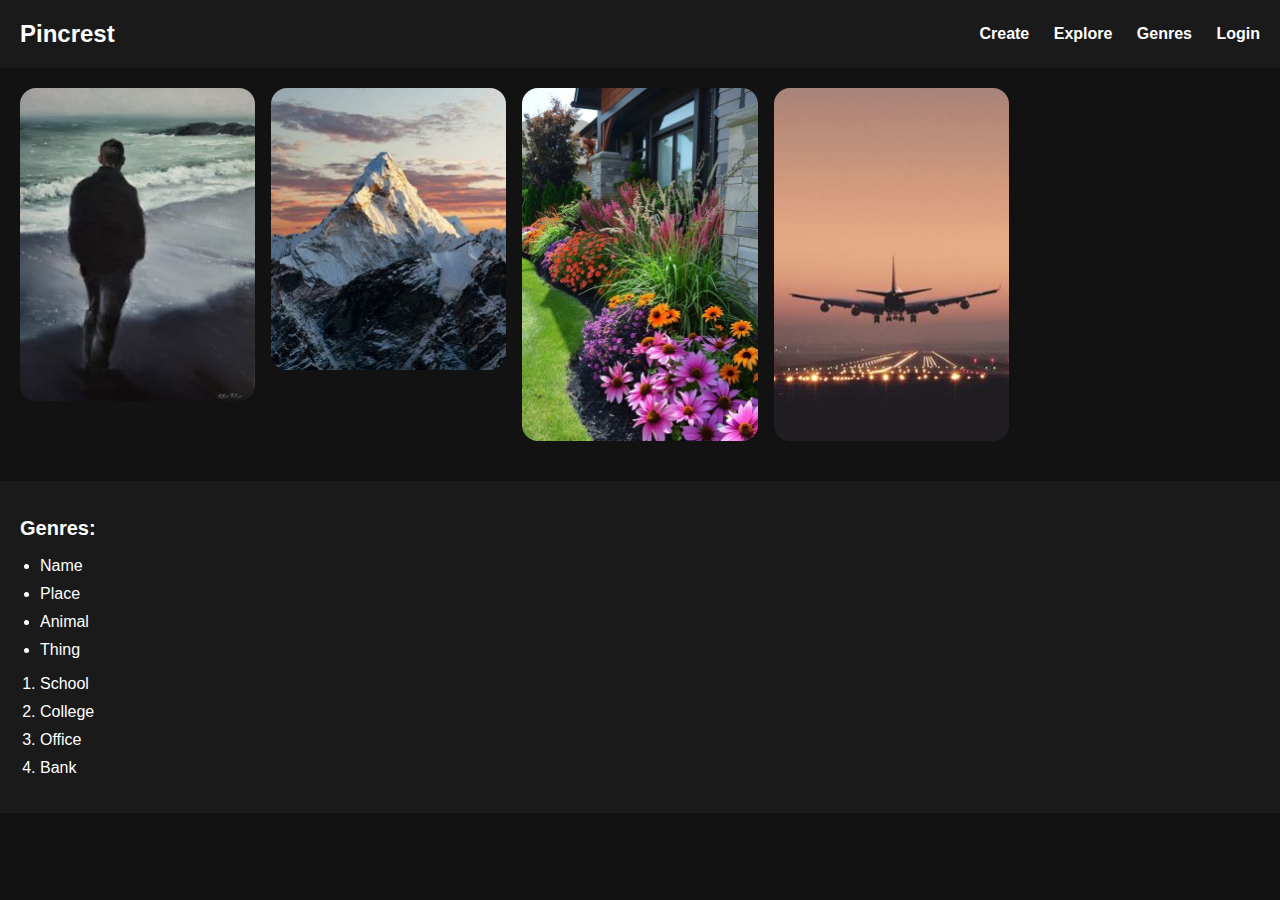
<file: index.html>
<html>
<head>
    <meta charset="UTF-8">
    <meta name="viewport" content="width=device-width, initial-scale=1.0">
    <title>Pincrest</title>
    <style>
        body {
            background-color: #121212;
            color: #ffffff;
            font-family: Arial, sans-serif;
            margin: 0;
            padding: 0;
        }
        a {
            color: #ffffff;
            text-decoration: none;
        }
        .header {
            display: flex;
            justify-content: space-between;
            align-items: center;
            padding: 20px;
            background-color: #1a1a1a;
        }
        .header h1 {
            margin: 0;
            font-size: 24px;
        }
        .header nav a {
            margin-left: 20px;
            font-weight: bold;
        }
        .image-container {
            display: grid;
            grid-template-columns: repeat(auto-fill, minmax(200px, 1fr));
            gap: 16px;
            padding: 20px;
        }
        .image-container img {
            width: 100%;
            height: auto;
            border-radius: 16px;
            transition: transform 0.3s ease;
        }
        .image-container img:hover {
            transform: scale(1.05);
        }
        .footer {
            background-color: #1a1a1a;
            padding: 20px;
            margin-top: 20px;
        }

        .footer h2 {
            font-size: 20px;
        }
        .footer ul, .footer ol {
            padding-left: 20px;
        }
        .footer li {
            margin-bottom: 10px;
        }
    </style>
</head>
<body>
    <div class="header">
        <h1>Pincrest</h1>
        <nav>
            <a href="http://localhost/domain.php">Create</a>
            <a href="https://in.pinterest.com/today/">Explore</a>
            <a href="https://sites.google.com/view/pincrest/genres?authuser=0">Genres</a>
            <a href="prac.html">Login</a>
        </nav>
    </div>
    <div class="image-container">
        <a href="https://in.pinterest.com/pin/4714774600108129/"><img src="man.jpg" alt="Man"></a>
        <a href="https://in.pinterest.com/pin/68747703083/"><img src="moun.jpg" alt="Travel"></a>
        <a href="https://in.pinterest.com/pin/70437488452624/"><img src="flowers.jpg" alt="Flowers"></a>
        <a href="https://in.pinterest.com/pin/3518505953378149/"><img src="plane.jpg" alt="Plane"></a>
    </div>
    <div class="footer">
        <h2>Genres:</h2>
        <ul>
            <li><a href="#">Name</a></li>
            <li><a href="#">Place</a></li>
            <li><a href="LAB5.html">Animal</a></li>
            <li><a href="#">Thing</a></li>
        </ul>
        <ol>
            <li><a href="LAB6.html">School</a></li>
            <li><a href="#">College</a></li>
            <li><a href="#">Office</a></li>
            <li><a href="LAB4.html">Bank</a></li>
        </ol>
    </div>
</body>
</html>
</file>
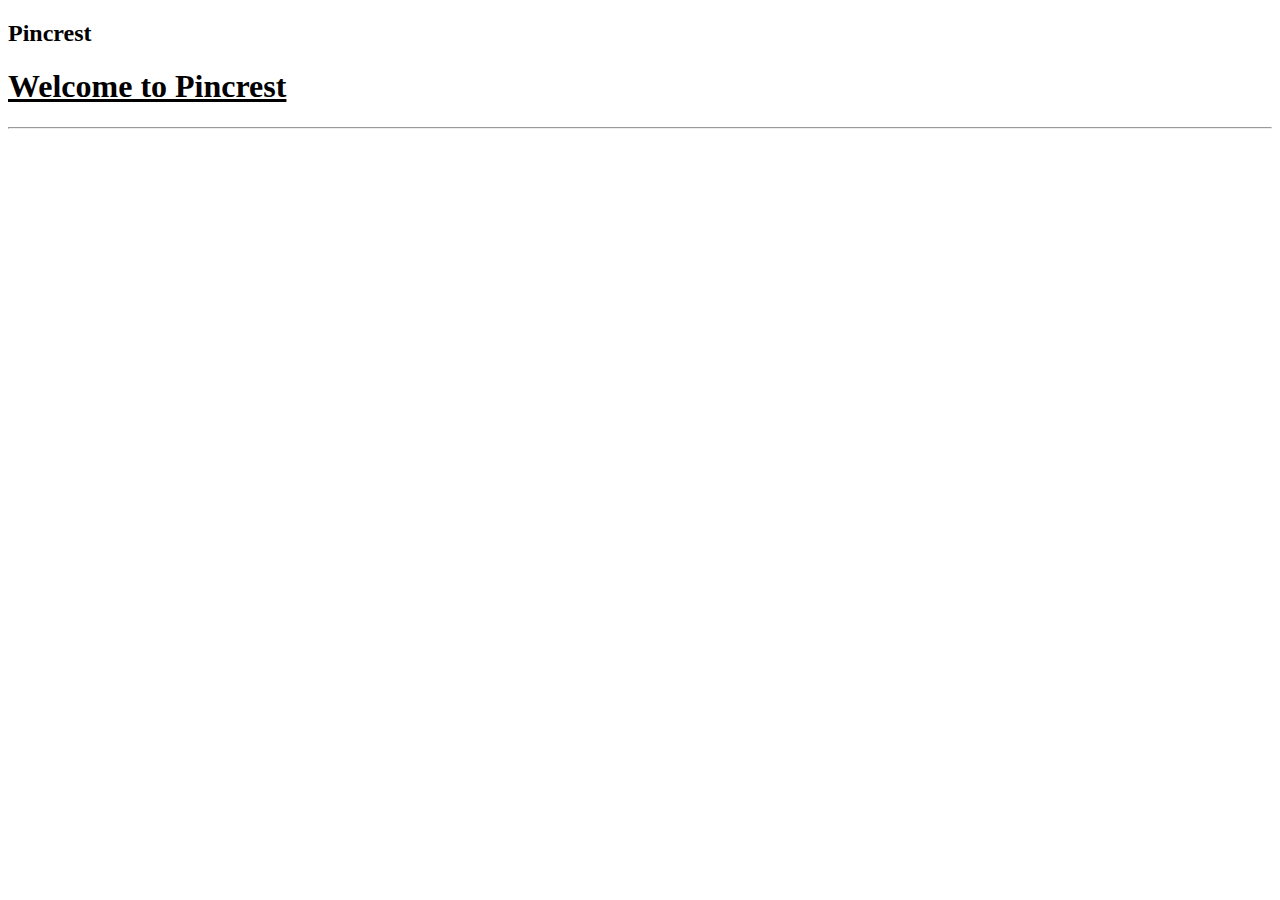
<file: domain js.html>
<!DOCTYPE html>
<html>
<head>
    <title>Pincrest</title>
    <style>
        /* existing styles */
    </style>
</head>
<body>
    <script>
        document.write("<h2>Pincrest</h2>");
    </script>
    
    <div class="header">
        <h1 id="main-title"><u>Pincrest</u></h1>
        <script>
            document.getElementById("main-title").innerHTML = "<u>Welcome to Pincrest</u>";
        </script>
        <nav>
            <!-- existing navigation links -->
        </nav>
    </div>
    <hr>
    
    <div class="image-container">
        <!-- existing content -->
    </div>
    
    <div class="footer">
        <!-- existing content -->
    </div>
</body>
</html>
</file>
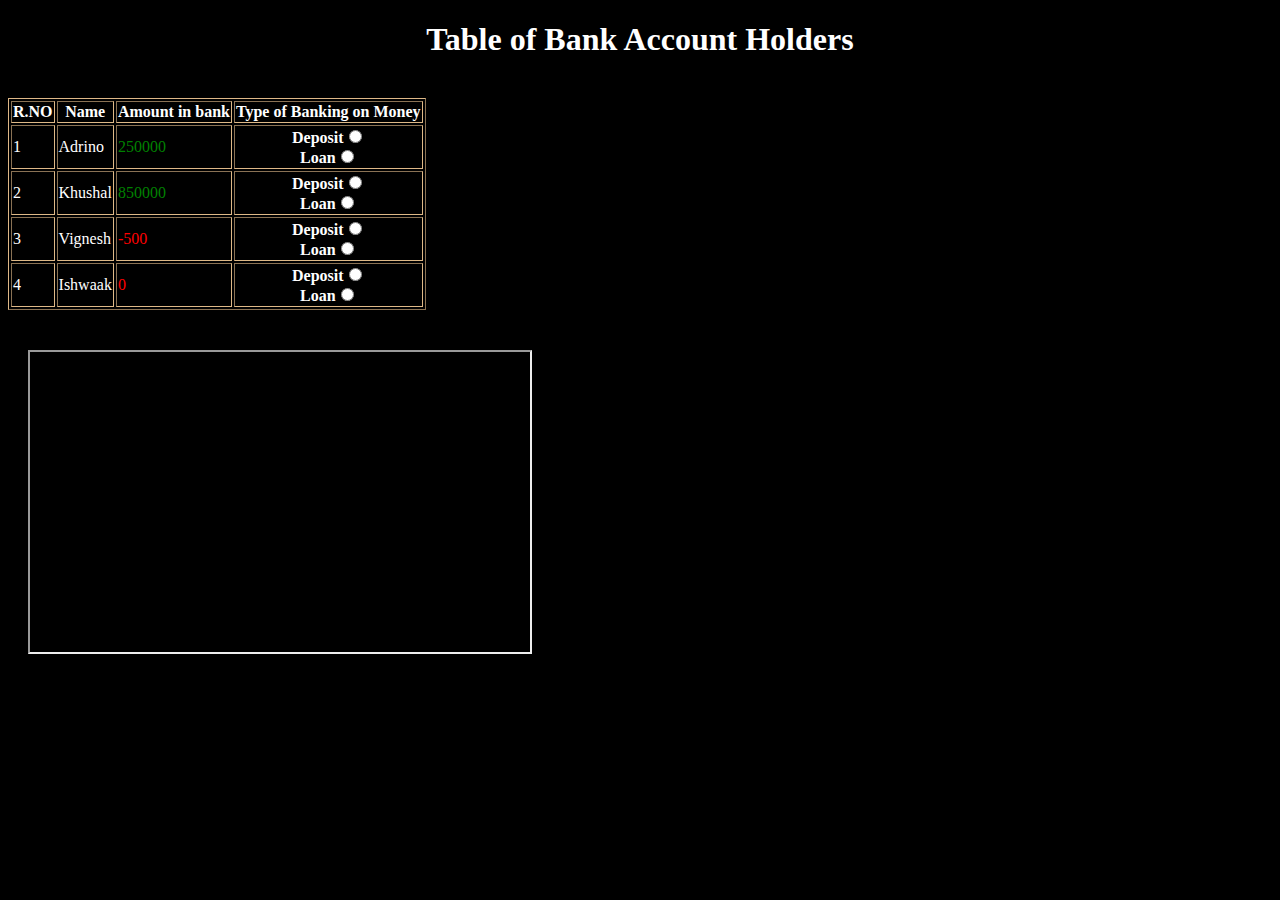
<file: LAB4.html>
<!DOCTYPE html>
<html>
    <head>
        <title> Bank details</title>
        <style>
            body{
                background-color: black;
                color: white;
            }
            .frame{
                margin-top: 20px;
            padding: 20px;
            }
            
        </style>
    </head>
    <body>
        <h1><center>Table of Bank Account Holders</center></h1>
        <table border="1px" style="border-color: burlywood;">
            <tr>
                <th>R.NO</th>
                <th>Name</th>
                <th>Amount in bank</th><br>
                <th>Type of Banking on Money</th>
            </tr>
            <tr>
                <td>1</td>
                <td>Adrino</td>
                <td style="color: green;">250000</td>
                <th>Deposit<input type="radio" value="deposit" name="deposit"><br>
                    Loan<input type="radio" value="deposit" name="deposit"></th></th>
            </tr>
            <tr>
                <td>2</td>
                <td>Khushal</td>
                <td style="color: green;">850000</td>
                <th>Deposit<input type="radio" value="depo" name="depo"><br>
                    Loan<input type="radio" value="depo" name="depo"></th></th>
            </tr>
            <tr>
                <td>3</td>
                <td>Vignesh</td>
                <td style="color: red;">-500</td>
                <th>Deposit<input type="radio" value="deposi" name="deposi"><br>
                    Loan<input type="radio" value="deposi" name="deposi"></th></th>
            </tr>
            <tr>
                <td>4</td>
                <td>Ishwaak</td>
                <td style="color: red;">0</td>
                <th>Deposit<input type="radio" value="de" name="de"><br>
                    Loan<input type="radio" value="de" name="de"></th></th>
            </tr></table>
            <div class="frame">
                <iframe src="C:\Users\preet\Downloads\pho.jpg" width="500" height="300" alt="Bank"></iframe>
            </div>
    </body>
</html>
</file>
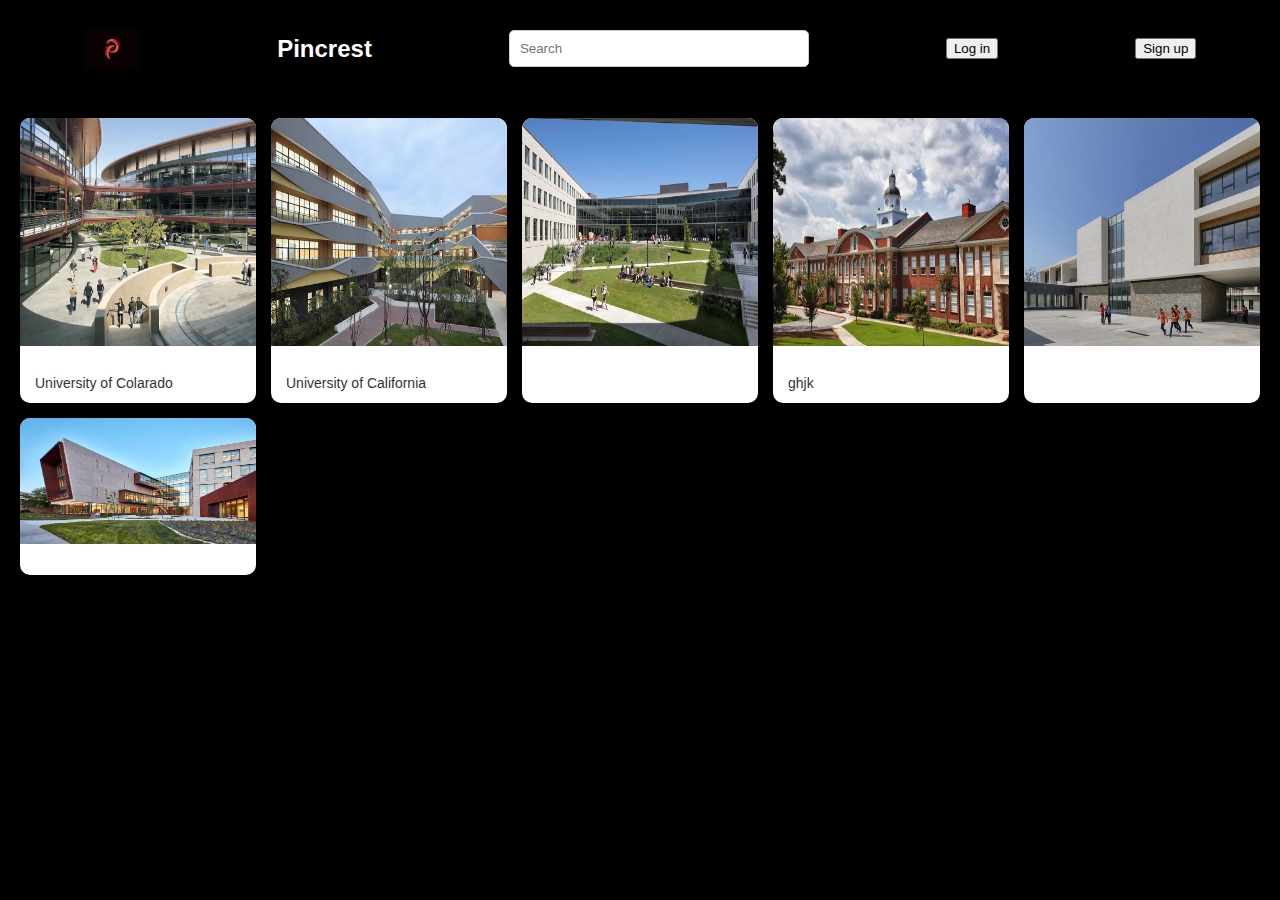
<file: LAB6.html>
<html>
<head>
  <link rel="stylesheet" href="LAB6.css">
</head>
<body>
  <div class="navbar">
    <div><img src="logo.jpg" alt="Pinterest logo" style="height: 40px;"></div>
    <h2>Pincrest</h2>
    <input type="text" placeholder="Search">
    <div><button onclick="loginFunction()">Log in</button></div>
    <div><button onclick="signUpFunction()">Sign up</button></div>
  </div>
  <div class="content">
    <div class="card" id="card1" onmouseover="highlightCard('card1')" onmouseout="unhighlightCard('card1')">
      <img src="image1.jpeg" alt="Image 1"><p>University of Colarado</p>
    </div>
    <div class="card" id="card2" onmouseover="highlightCard('card2')" onmouseout="unhighlightCard('card2')">
      <img src="image2.jpg" alt="Image 2"><p> University of  California</p>

    </div>
    <div class="card" id="card3" onmouseover="highlightCard('card3')" onmouseout="unhighlightCard('card3')">
      <img src="image3.jpg" alt="Image 3"><p></p>
    </div>
    <div class="card" id="card4" onmouseover="highlightCard('card4')" onmouseout="unhighlightCard('card4')">
      <img src="image4.jpeg" alt="Image 4"><p>ghjk</p>
    </div>
    <div class="card" id="card5" onmouseover="highlightCard('card4')" onmouseout="unhighlightCard('card4')">
        <img src="image5.jpg" alt="Image 5">
      </div>
      <div class="card" id="card6" onmouseover="highlightCard('card4')" onmouseout="unhighlightCard('card4')">
        <img src="image6.jpg" alt="Image 6">
      </div>
  </div>
  <script>
    function highlightCard(cardId) {
      document.getElementById(cardId).classList.add("highlight");
    }
    function unhighlightCard(cardId) {
      document.getElementById(cardId).classList.remove("highlight");
    }
    function loginFunction() {
      document.write("Login functionality goes here!");
    }
    function signUpFunction() {
      document.write("Sign up functionality goes here!");
    }
  </script>
</body>
</html>
</file>
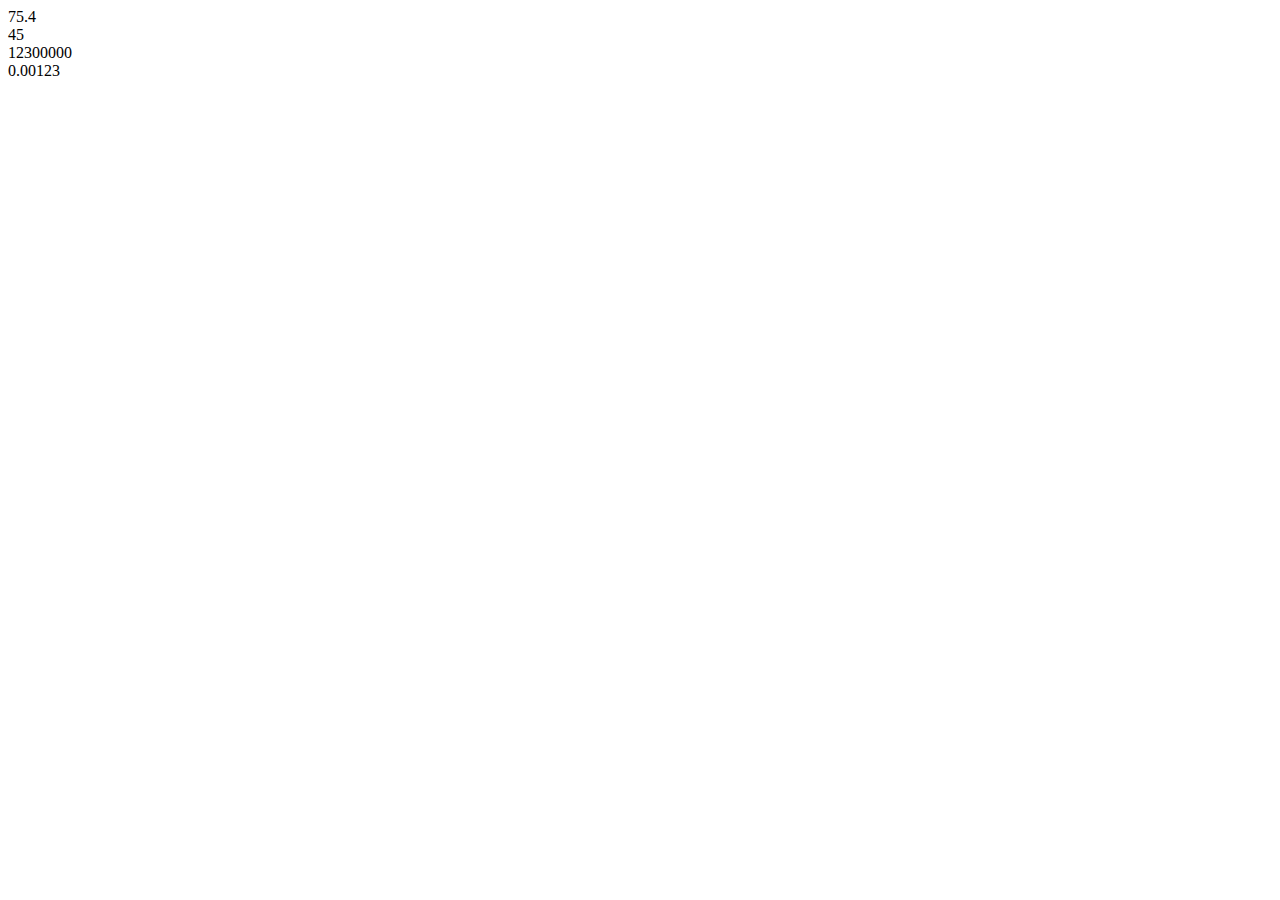
<file: number datatype.html>
<html>
    <body>
        <p id="demo"></p>
        <script>
            var a=75.4;
            var b= 45;
            var c= 123e5;
            var d= 123e-5;
    
            document.getElementById("demo").innerHTML=a+"<br>"+b+"<br>"+c+"<br>"+d
            </script>
    </body>
</html>
</file>
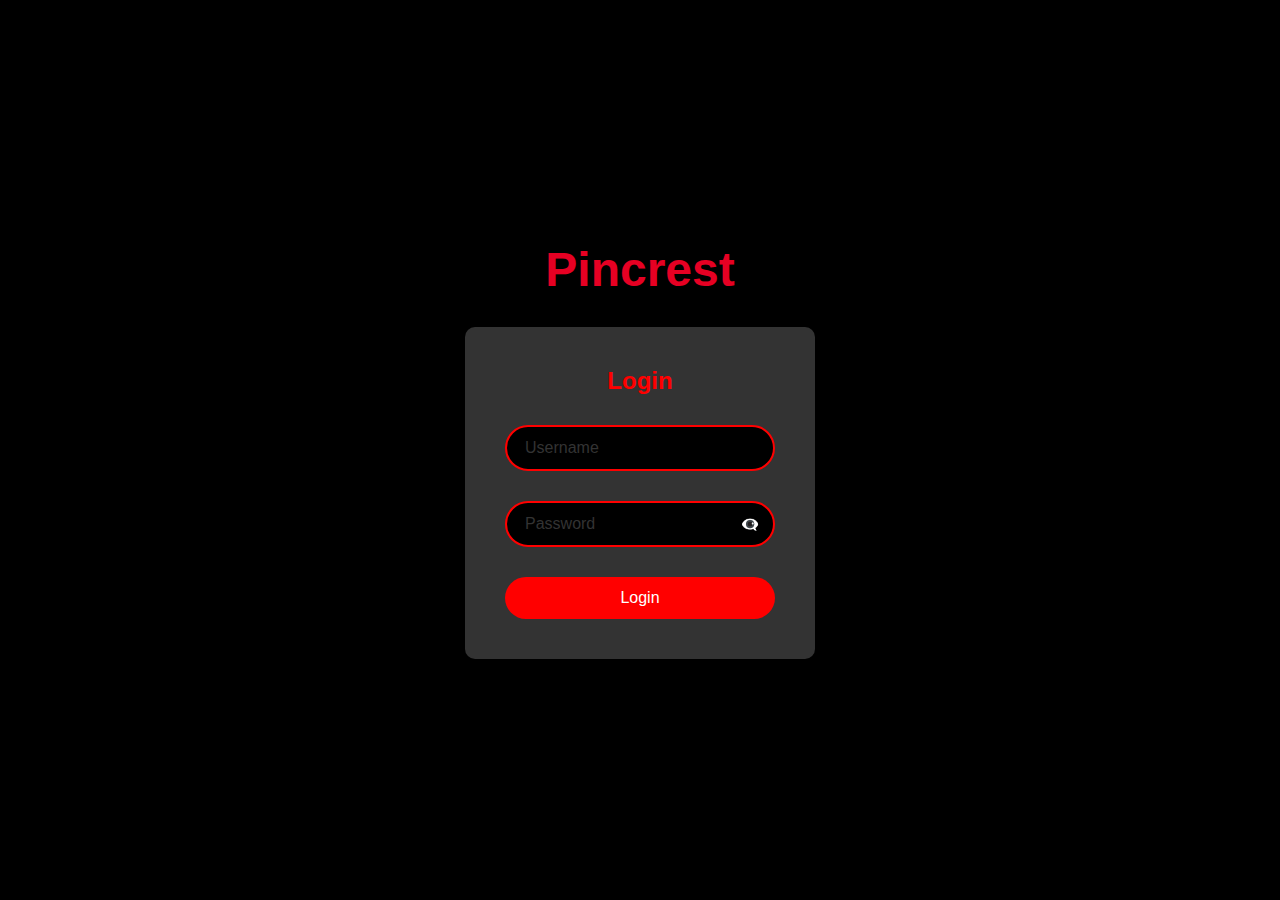
<file: prac.html>
<!DOCTYPE html>
<html lang="en">
<head>
    <meta charset="UTF-8">
    <meta name="viewport" content="width=device-width, initial-scale=1.0">
    <title>Pincrest Login</title>
    <link rel="stylesheet" href="smtg.css">
</head>
<body>
    <div class="page-wrapper">
        <div class="title">
            <header>
                <h1>Pincrest</h1>
            </header>
        </div>
        <div class="container">
            <div class="login-box">
                <h2>Login</h2>
                <form id="loginForm">
                    <div class="input-group">
                        <input type="text" id="username" required placeholder=" ">
                        <label for="username">Username</label>
                    </div>
                    <div class="input-group">
                        <input type="password" id="password" required placeholder=" ">
                        <label for="password">Password</label>
                        <button type="button" id="togglePassword" class="toggle-password">👁️‍🗨️</button>
                    </div>
                    <button type="submit">Login</button>
                </form>
                <div id="error-message" class="error-message"></div>
            </div>
        </div>
    </div>
    <script src="smtg.js"></script>
</body>
</html>
</file>
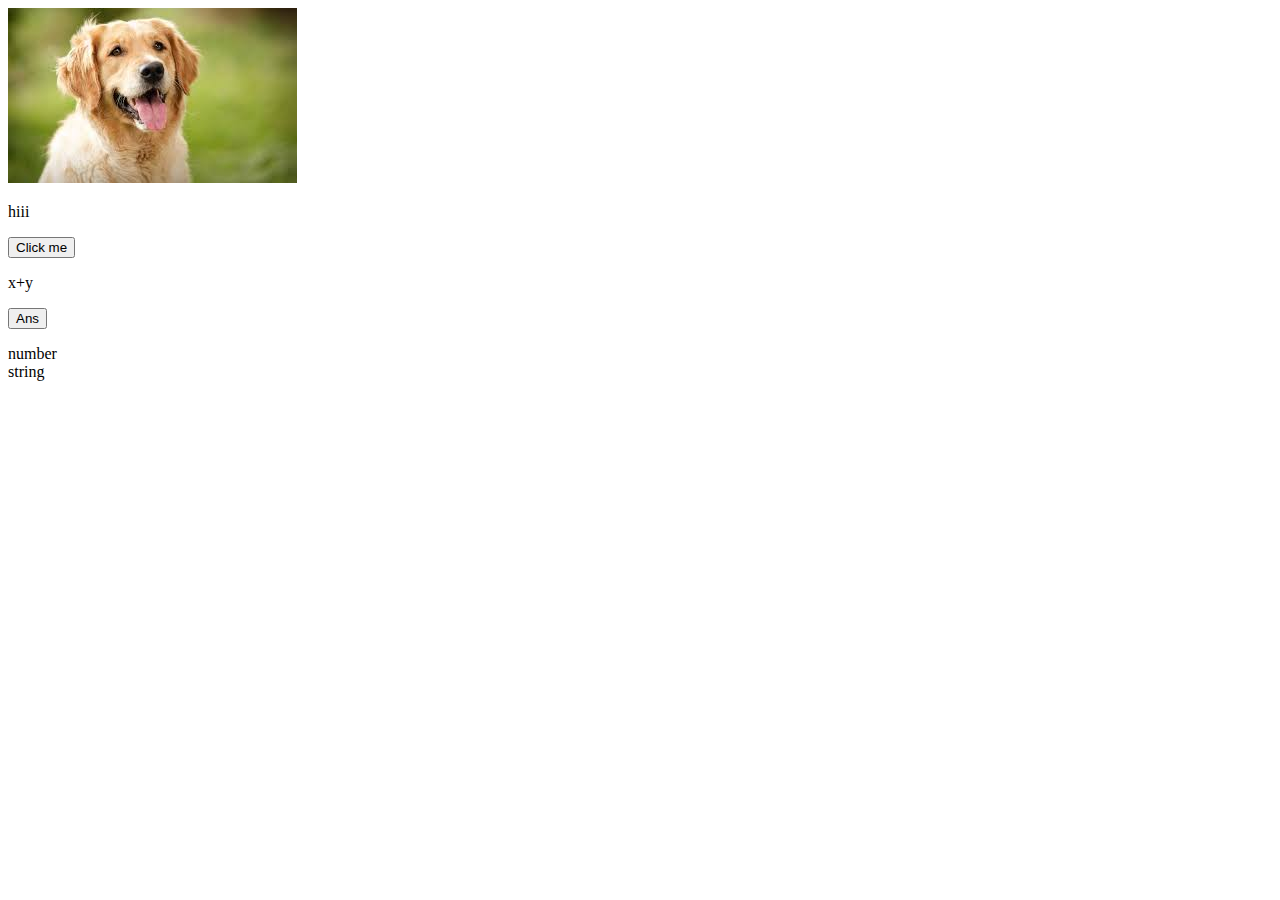
<file: practice.html>
<!DOCTYPE html>
<html lang="en">
    <body>
        <img src="dog.jpeg" usemap="#dog">
        <map name="dog">
            <area shape="rect" coords="129,55,158,73" href="LAB4.html">
        </map><br>
        <p id="demo">hiii</p>
        <button onclick="document.getElementById('demo').innerHTML = 'Hello World!'">Click me</button>
        <p id="chal">x+y</p>
        <p id="chalo"></p>
        <button onclick="calc()".innerHTML=z">Ans</button>
        <p id="tv"></p>
        <br><script>
            
            document.write("<br>");
            function calc(){
                var x=9.1;
                var y=9;
                var z= x+y;
                
                if(y>x){
                    document.getElementById('chalo').innerHTML="answer="+z;
                }else{
                    
                    document.getElementById('chalo').innerHTML=x**2;
                }
            }
            document.getElementById('tv').innerHTML= typeof 77 +"<br>"+ typeof "tv";
        </script>
        

    </body>
</html>
</file>
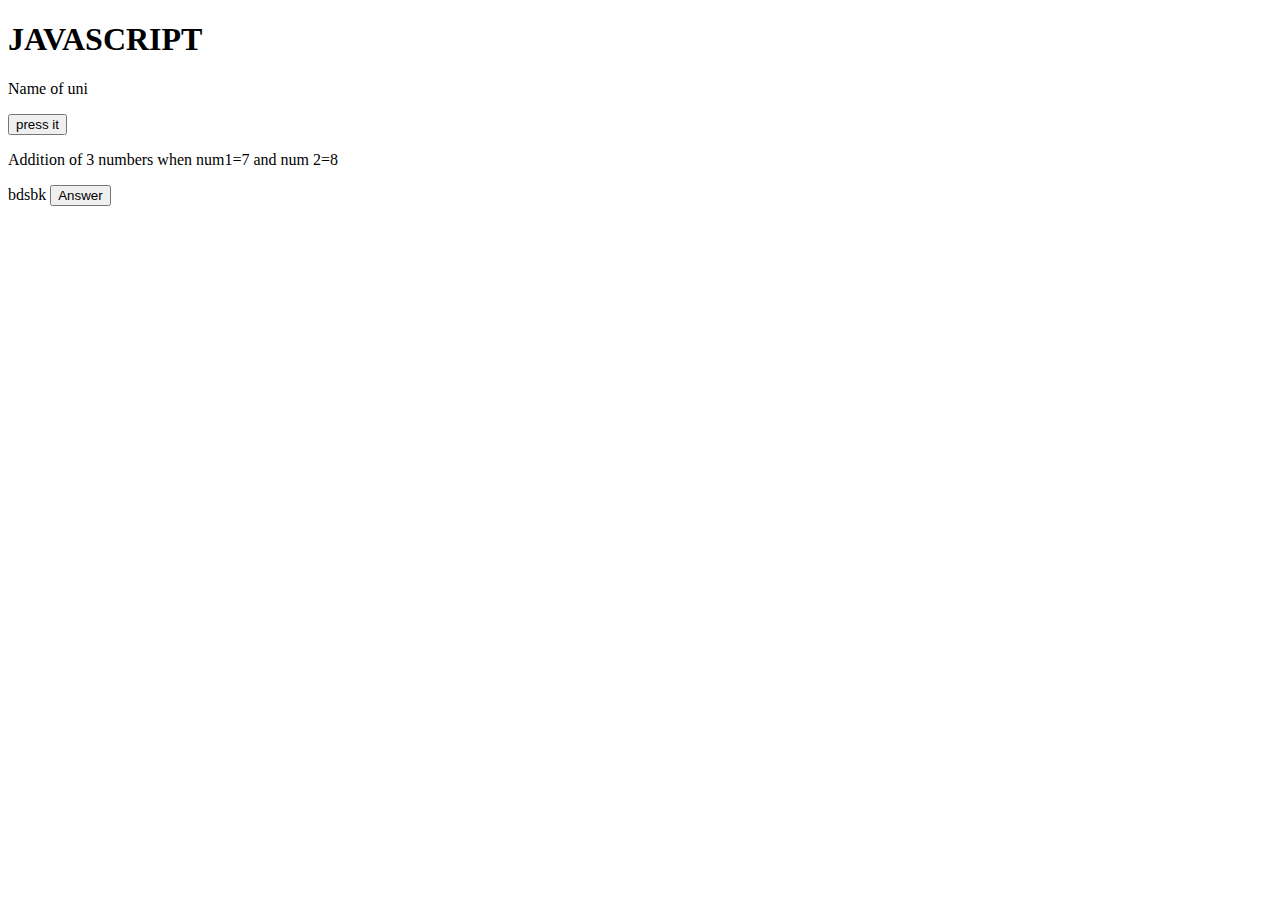
<file: press button js.html>
<!DOCTYPE html>
<html>
    <body>
        <h1>JAVASCRIPT</h1>
        <p id="demo">Name of uni</p>
        <button type="button" onclick="document.getElementById('demo').innerHTML='christ uni'">press it</button>
        <p id="add">Addition of 3 numbers when num1=7 and num 2=8</p>
        <script>
            document.write("bdsbk");
            var x=7;
            var y=8;
            var z=x+y;
        </script>
        <button type="button" onclick="document.getElementById('add').innerHTML=z;"> Answer</button>
    </body>
</html>
</file>
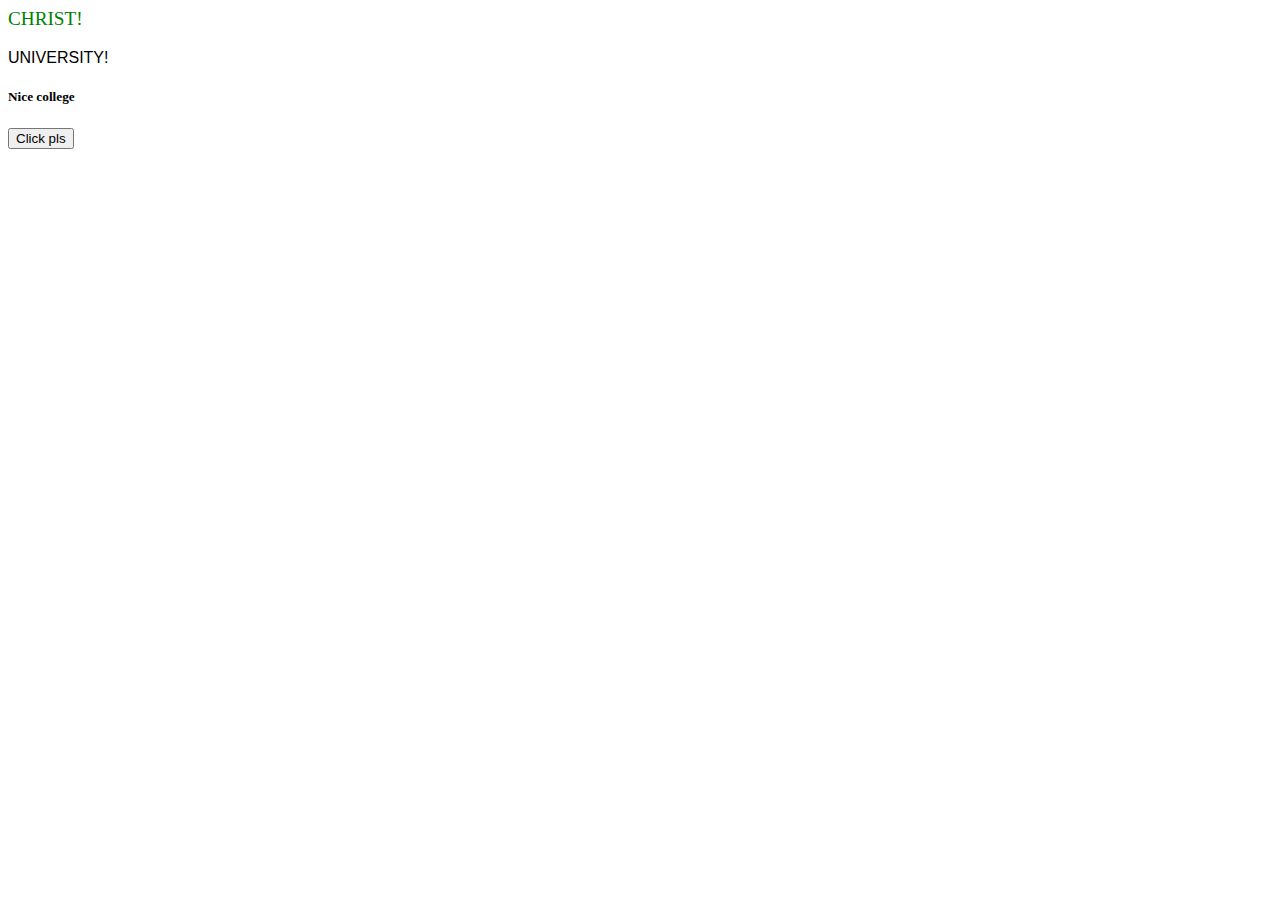
<file: style inegration.html>
<html>
    <body>
        <p id="p1"> CHRIST! </p>
        <p id="p2"> UNIVERSITY! </p>
        <h5 id="h1">Nice college</h5>
        <script>
            document.getElementById("p1").style.color="green";
            document.getElementById("p2").style.fontFamily="Arial";
            document.getElementById("p1").style.fontSize="larger";
        </script>
        <button type="button" onclick="document.getElementById('h1').style.color='blue'">Click pls</button>
    </body>
</html>
</file>
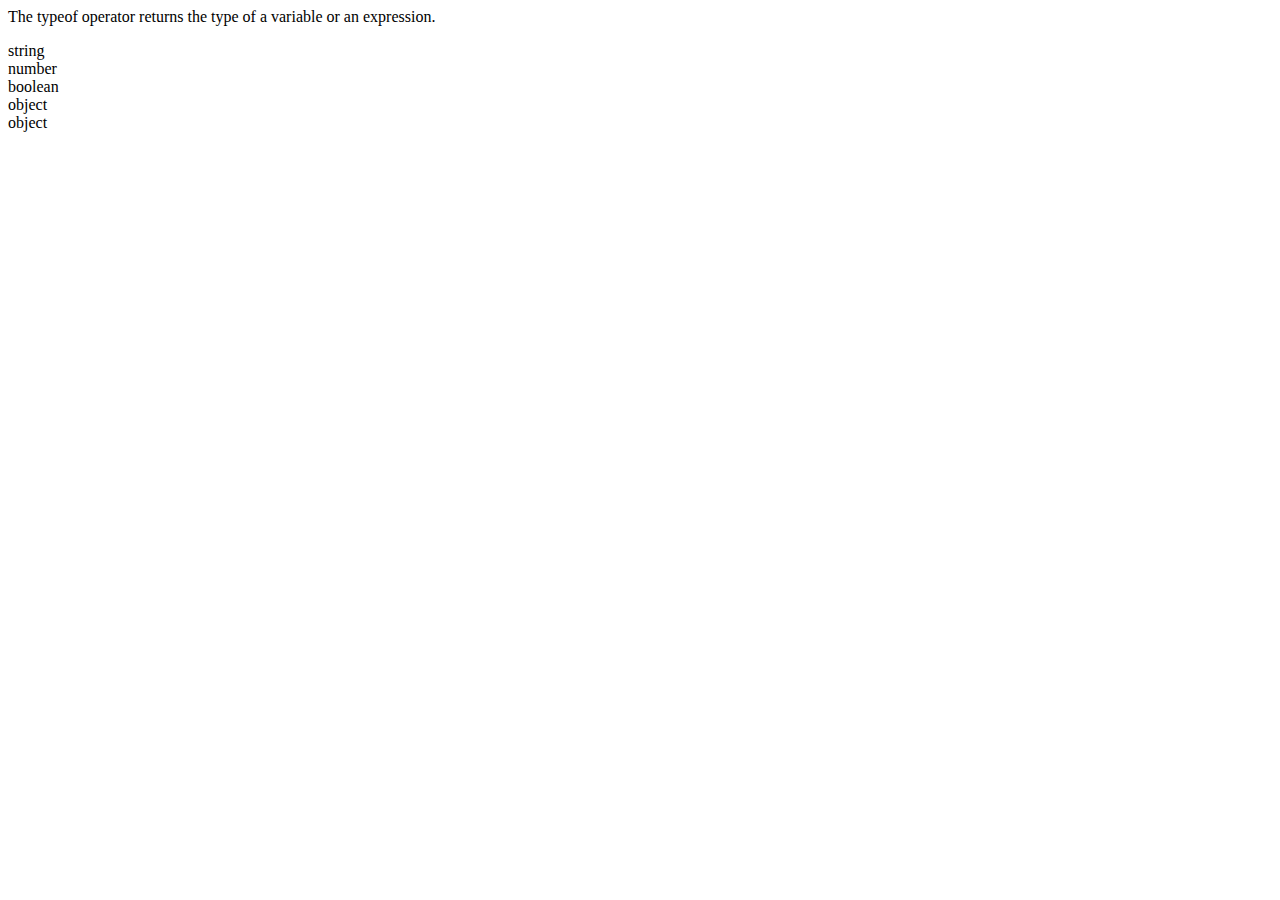
<file: type of js.html>
<html>
    <body>
    <p>The typeof operator returns the type of a variable or an expression.</p>
    <p id="TV"></p>
    <script>
    document.getElementById("TV").innerHTML=typeof "samsung" + "<br>"+typeof 5.15 + "<br>" + typeof false + "<br>" + typeof [1,2,3,4] + "<br>" +typeof {name:'samsung', age:20};
    </script>
    </body>
</html>
</file>
<file: LAB6.css>
body {
  font-family: Arial, sans-serif;
  margin: 0;
  padding: 0;
  background-color: black;
}
.navbar {
  display: flex;
  justify-content: space-around;
  align-items: center;
  background-color: black;
  padding: 15px;
  box-shadow: 0 4px 8px rgba(0, 0, 0, 0.1);
  color: white;
}
.navbar input {
  width: 300px;
  padding: 10px;
  border: 1px solid #ccc;
  border-radius: 5px;
}
.content {
  display: grid;
  grid-template-columns: repeat(auto-fill, minmax(200px, 1fr));
  gap: 15px;
  padding: 20px;
}
.card {
  background-color: rgb(255, 255, 255);
  border-radius: 10px;
  overflow: hidden;
  box-shadow: 0 4px 8px rgba(0, 0, 0, 0.1);
  transition: transform 0.3s ease;
  cursor: pointer;
}
.card img {
  width: 100%;
  height: 80%;
}
.card p {
  padding: 15px;
  font-size: 14px;
  color: #333;
}
.card:hover {
  transform: scale(1.05);
}
.highlight {
  background-color: #f0e68c;
}
</file>
<file: smtg.css>
* {
    margin: 0;
    padding: 0;
    box-sizing: border-box;
}

body {
    font-family: 'Poppins', sans-serif;
    min-height: 100vh;
    display: flex;
    flex-direction: column;
    justify-content: center;
    align-items: center;
    background: black;
    margin: 0;
}

.title {
    text-align: center;
    margin-bottom: 30px;
}

h1 {
    font-size: 3rem;
    margin-bottom: 10px;
    color: #e60023;
}

.container {
    display: flex;
    justify-content: center;
    align-items: center;
    width: 100%;
}

.login-box {
    background-color:#333 ;
    padding: 40px;
    border-radius: 10px;
    box-shadow: 0 10px 25px rgba(0, 0, 0, 0.2);
    width: 350px;
    max-width: 100%;
    text-align: center;
}

h2 {
    margin-bottom: 30px;
    color: red;
    font-size: 24px;
}

.input-group {
    position: relative;
    margin-bottom: 30px;
}

.input-group input {
    width: 100%;
    padding: 12px 20px;
    border: 2px solid red;
    border-radius: 30px;
    background: black;
    color: white;
    outline: none;
    font-size: 16px;
    transition: all 0.3s ease;
}

.input-group input:focus {
    border-color: maroon;
    box-shadow: 5 5 20px rgba(74, 144, 226, 0.7);
}

.input-group label {
    position: absolute;
    top: 50%;
    left: 20px;
    transform: translateY(-50%);
    color: #333;
    font-size: 16px;
    transition: all 0.3s ease;
    pointer-events: none;
}

.input-group input:focus + label,
.input-group input:not(:placeholder-shown) + label {
    top: -12px;
    left: 20px;
    color: red;
    font-size: 12px;
    background: #333;
    padding: 0 5px;
}

button[type="submit"] {
    width: 100%;
    padding: 12px;
    border: none;
    border-radius: 30px;
    background: red;
    color: white;
    font-size: 16px;
    cursor: pointer;
    transition: background 0.3s ease;
}

button[type="submit"]:hover {
    background: maroon;
}

.error-message {
    color: #e74c3c;
    text-align: center;
    margin-top: 10px;
    display: none;
    font-size: 14px;
}

.toggle-password {
    position: absolute;
    right: 15px;
    top: 50%;
    transform: translateY(-50%);
    background: none;
    border: none;
    cursor: pointer;
    font-size: 16px;
    color: #aaa;
    transition: color 0.3s ease;
}

.toggle-password:hover {
    color: #4a90e2;
}

.toggle-password:focus {
    outline: none;
}

@media (max-width: 480px) {
    .login-box {
        width: 90%;
        padding: 20px;
    }
}
</file>
